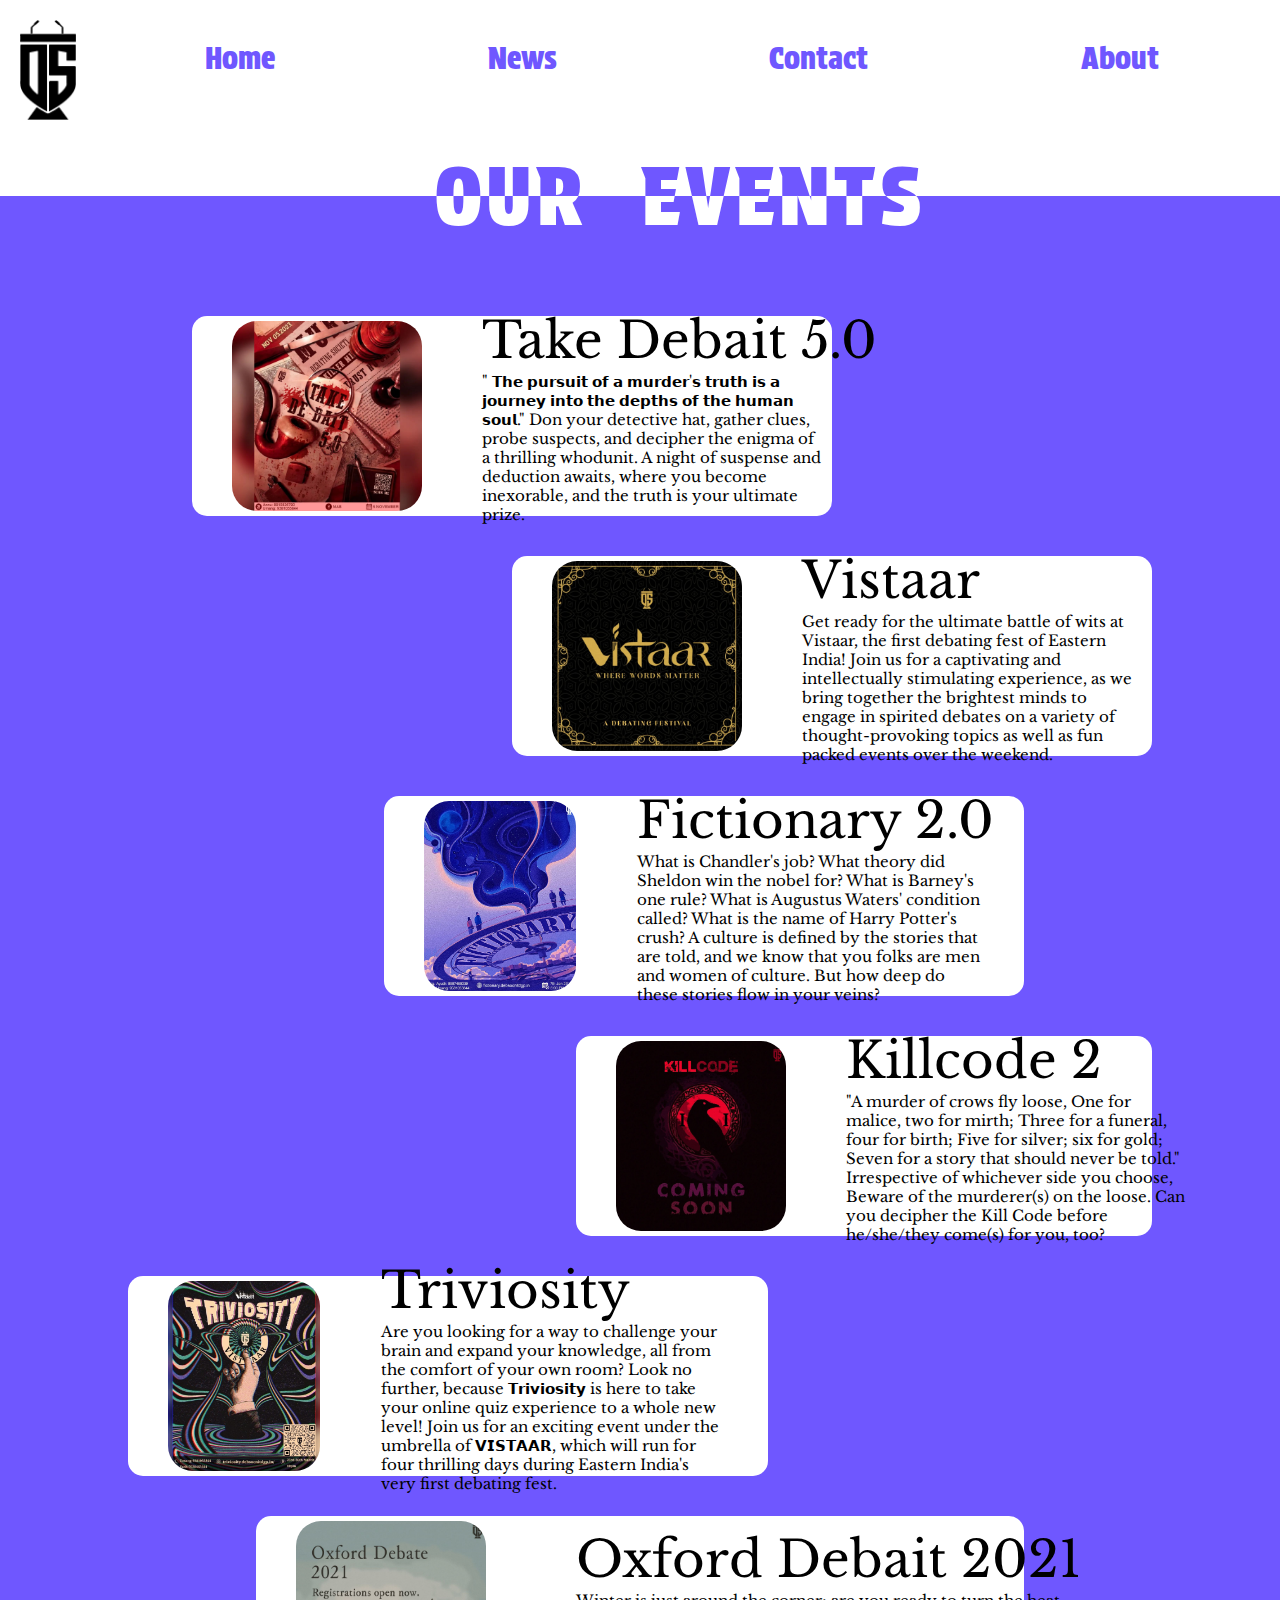
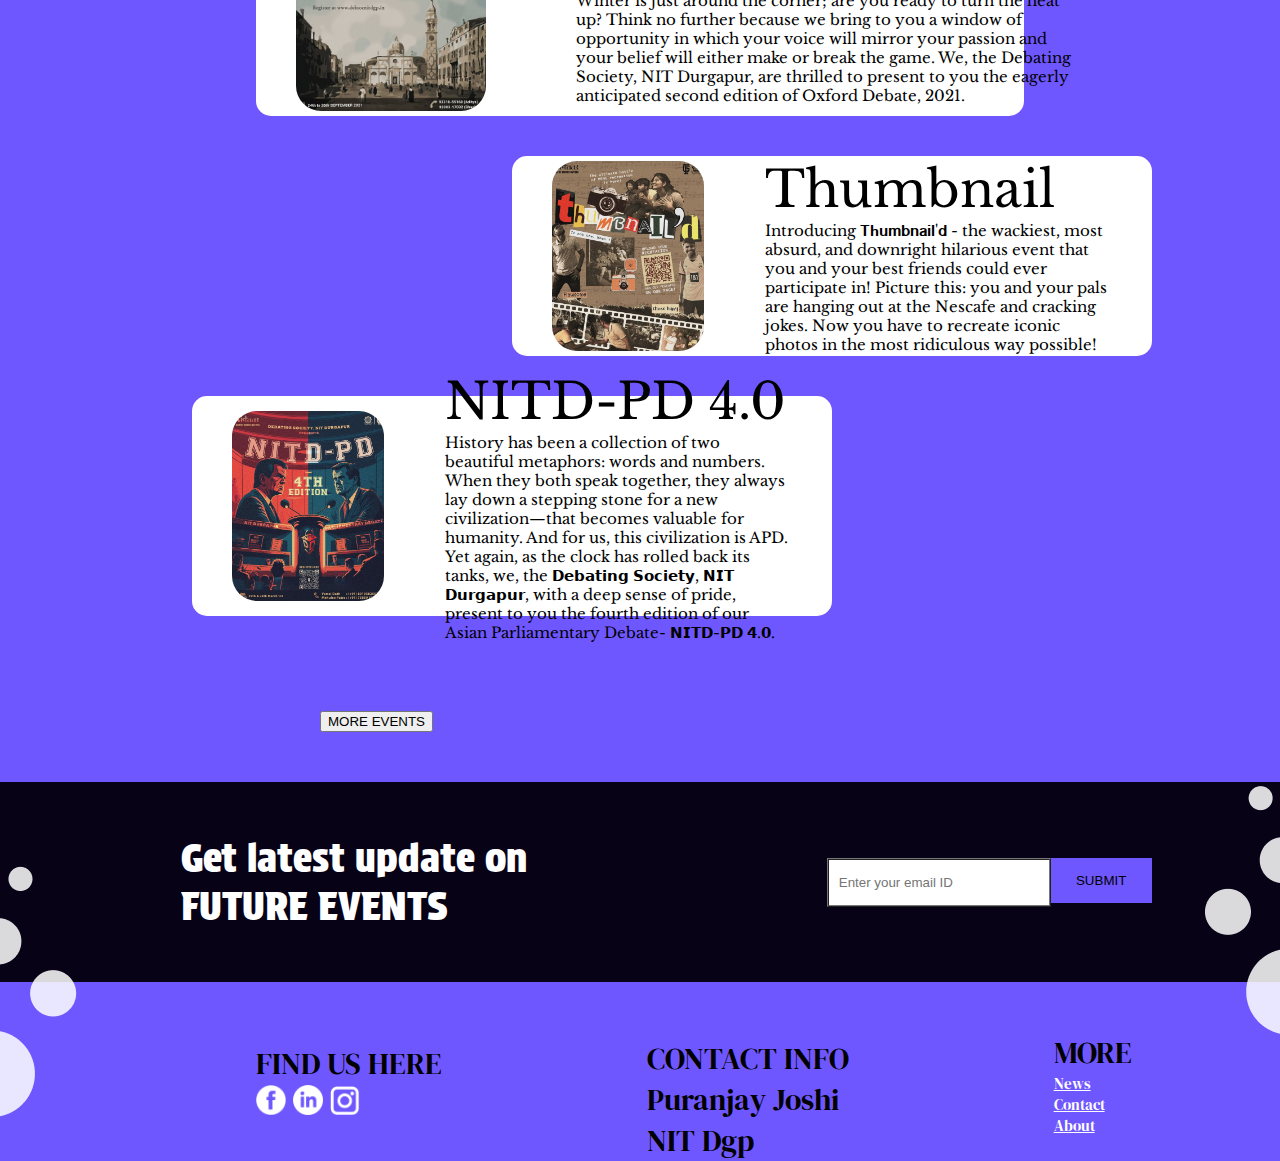
<file: index.html>
<!DOCTYPE html> 
<html>
    <head>
        <title>Debate Society</title>

        <link rel="stylesheet" href="debsoc.css" />
    </head>
    <body>
        <header id="main-header">
            <img src="DEBSOClogo.png">
        </header>
        <div class="topnav">
            <a class="active" href="#home">Home</a>
            <a href="#news">News</a>
            <a href="#contact">Contact</a>
            <a href="#about">About</a>
        </div>

        <br><br><br><br>
        <div class="division">
            <span class="half-color" attribute="O">O</span>
            <span class="half-color" attribute="U">U</span>
            <span class="half-color" attribute="R">R</span>
            <div class="space"></div>
            <span class="half-color" attribute="E">E</span>
            <span class="half-color" attribute="V">V</span>
            <span class="half-color" attribute="E">E</span>
            <span class="half-color" attribute="N">N</span>
            <span class="half-color" attribute="T">T</span>
            <span class="half-color" attribute="S">S</span>
        </div>
        <div class="events-list">
            <br><br><br><br><br><br>
            <div class="event-1" id="event1"> 
                <div class="event-2">
                    <div class="event-img">
                        <img src="event1.jpg" id="collapsible1">
                    </div>
                    <div class="event-text" id="collapse-text1">    
                        <div class="event-title">
                            Take Debait 5.0 
                        </div>
                        <div class="event-desc">
                            " 𝗧𝗵𝗲 𝗽𝘂𝗿𝘀𝘂𝗶𝘁 𝗼𝗳 𝗮 𝗺𝘂𝗿𝗱𝗲𝗿'𝘀 𝘁𝗿𝘂𝘁𝗵 𝗶𝘀 𝗮 𝗷𝗼𝘂𝗿𝗻𝗲𝘆 𝗶𝗻𝘁𝗼 𝘁𝗵𝗲 𝗱𝗲𝗽𝘁𝗵𝘀 𝗼𝗳 𝘁𝗵𝗲 𝗵𝘂𝗺𝗮𝗻 𝘀𝗼𝘂𝗹." Don your detective hat, gather clues, probe suspects, and decipher the enigma of a thrilling whodunit. A night of suspense and deduction awaits, where you become inexorable, and the truth is your ultimate prize.
                        </div>
                    </div>
                </div>
            </div>

            <br><br>

            <div class="event-1" id="event2">
                <div class="event-2">
                    <div class="event-img">
                        <img src="event2.jpg" id="collapsible2">
                    </div>
                    <div class="event-text" id="collapse-text2">    
                        <div class="event-title">
                            Vistaar 
                        </div>
                        <div class="event-desc">
                            Get ready for the ultimate battle of wits at Vistaar, the first debating fest of Eastern India! Join us for a captivating and intellectually stimulating experience, as we bring together the brightest minds to engage in spirited debates on a variety of thought-provoking topics as well as fun packed events over the weekend. 
                        </div>
                    </div>
                </div>
            </div>

            <br><br>

            <div class="event-1" id="event3">
                <div class="event-2">
                    <div class="event-img">
                        <img src="event3.jpg" id="collapsible3">
                    </div>
                    <div class="event-text" id="collapse-text3">    
                        <div class="event-title">
                            Fictionary 2.0 
                        </div>
                        <div class="event-desc">
                            What is Chandler's job? What theory did Sheldon win the nobel for? What is Barney's one rule? What is Augustus Waters' condition called? What is the name of Harry Potter's crush? A culture is defined by the stories that are told, and we know that you folks are men and women of culture. But how deep do these stories flow in your veins? 
                        </div>
                    </div>
                </div>
            </div>

            <br><br>

            <div class="event-1" id="event4">
                <div class="event-2">
                    <div class="event-img">
                        <img src="event4.jpg" id="collapsible4">
                    </div>
                    <div class="event-text" id="collapse-text4">    
                        <div class="event-title">
                            Killcode 2
                        </div>
                        <div class="event-desc">
                            "A murder of crows fly loose, One for malice, two for mirth; Three for a funeral, four for birth; Five for silver; six for gold; Seven for a story that should never be told."  Irrespective of whichever side you choose, Beware of the murderer(s) on the loose. Can you decipher the Kill Code before he/she/they come(s) for you, too?
                        </div>
                    </div>
                </div>
            </div>

            <br><br>

            <div class="event-1" id="event5">
                <div class="event-2">
                    <div class="event-img">
                        <img src="event5.jpg" id="collapsible5">
                    </div>
                    <div class="event-text" id="collapse-text5">    
                        <div class="event-title">
                            Triviosity 
                        </div>
                        <div class="event-desc">
                            Are you looking for a way to challenge your brain and expand your knowledge, all from the comfort of your own room? Look no further, because 𝗧𝗿𝗶𝘃𝗶𝗼𝘀𝗶𝘁𝘆 is here to take your online quiz experience to a whole new level! Join us for an exciting event under the umbrella of 𝗩𝗜𝗦𝗧𝗔𝗔𝗥, which will run for four thrilling days during Eastern India's very first debating fest.
                        </div>
                    </div>
                </div>
            </div>

            <br><br>

            <div class="event-1" id="event6">
                <div class="event-2">
                    <div class="event-img">
                        <img src="event6.jpg" id="collapsible6">
                    </div>
                    <div class="event-text" id="collapse-text6">    
                        <div class="event-title" id="event6-title">
                            Oxford Debait 2021 
                        </div>
                        <div class="event-desc">
                            Winter is just around the corner; are you ready to turn the heat up? Think no further because we bring to you a window of opportunity in which your voice will mirror your passion and your belief will either make or break the game. We, the Debating Society, NIT Durgapur, are thrilled to present to you the eagerly anticipated second edition of Oxford Debate, 2021. 
                        </div>
                    </div>
                </div>
            </div>

            <br><br>

            <div class="event-1" id="event7">
                <div class="event-2">
                    <div class="event-img">
                        <img src="event7.jpg" id="collapsible7">
                    </div>
                    <div class="event-text" id="collapse-text7">    
                        <div class="event-title">
                            Thumbnail 
                        </div>
                        <div class="event-desc">
                            Introducing 𝐓𝐡𝐮𝐦𝐛𝐧𝐚𝐢𝐥'𝐝 - the wackiest, most absurd, and downright hilarious event that you and your best friends could ever participate in! Picture this: you and your pals are hanging out at the Nescafe and cracking jokes. Now you have to recreate iconic photos in the most ridiculous way possible! 
                        </div>
                    </div>
                </div>
            </div>

            <br><br>

            <div class="event-1" id="event8">
                <div class="event-2" id="event8-2">
                    <div class="event-img">
                        <img src="event8.jpg" id="collapsible8">
                    </div>
                    <div class="event-text" id="collapse-text8">    
                        <div class="event-title">
                            NITD-PD 4.0
                        </div>
                        <div class="event-desc">
                            History has been a collection of two beautiful metaphors: words and numbers. When they both speak together, they always lay down a stepping stone for a new civilization—that becomes valuable for humanity. And for us, this civilization is APD. Yet again, as the clock has rolled back its tanks, we, the 𝗗𝗲𝗯𝗮𝘁𝗶𝗻𝗴 𝗦𝗼𝗰𝗶𝗲𝘁𝘆, 𝗡𝗜𝗧 𝗗𝘂𝗿𝗴𝗮𝗽𝘂𝗿, with a deep sense of pride, present to you the fourth edition of our Asian Parliamentary Debate- 𝗡𝗜𝗧𝗗-𝗣𝗗 𝟰.𝟬.
                        </div>
                    </div>
                </div>
            </div>

            <br><br>

            <div class="more-events">
                <button>MORE EVENTS</button>
            </div>

            <br><br>
        
        </div>      
        <div class="footer-future">
            <div class="footer-left">
                <img src="leftBubbles.png">
            </div>
            <div class="footer-text">
                <div class="footer-text-left">
                    Get latest update on
                    <br />
                    FUTURE EVENTS
                </div>
                <div class="footer-text-right">
                    <div>
                        <input name="email" placeholder="Enter your email ID" value="">
                    </div>
                    <div>
                        <button>SUBMIT</button>
                    </div>
                </div>
            </div>
            <div class="footer-right">
                <img src="rightBubbles.png">
            </div>
        </div>
        <div class="footer-info">
            <div class="social-media">
                FIND US HERE<br>
                <img src="facebook.png">
                <img src="linkedin.png">
                <img src="insta.png">

            </div>
            <div class="contact-info">
                CONTACT INFO<br>
                Puranjay Joshi<br>
                NIT Dgp
            </div>
            <div class="More">
                MORE<br>
                <div class="more-links">
                    <a href="#news">News</a><br>
                    <a href="#contact">Contact</a><br>
                    <a href="#about">About</a>
                </div>
            </div>
        </div>
        <script src="debsoc.js"></script>
    </body>
</html>
</file>
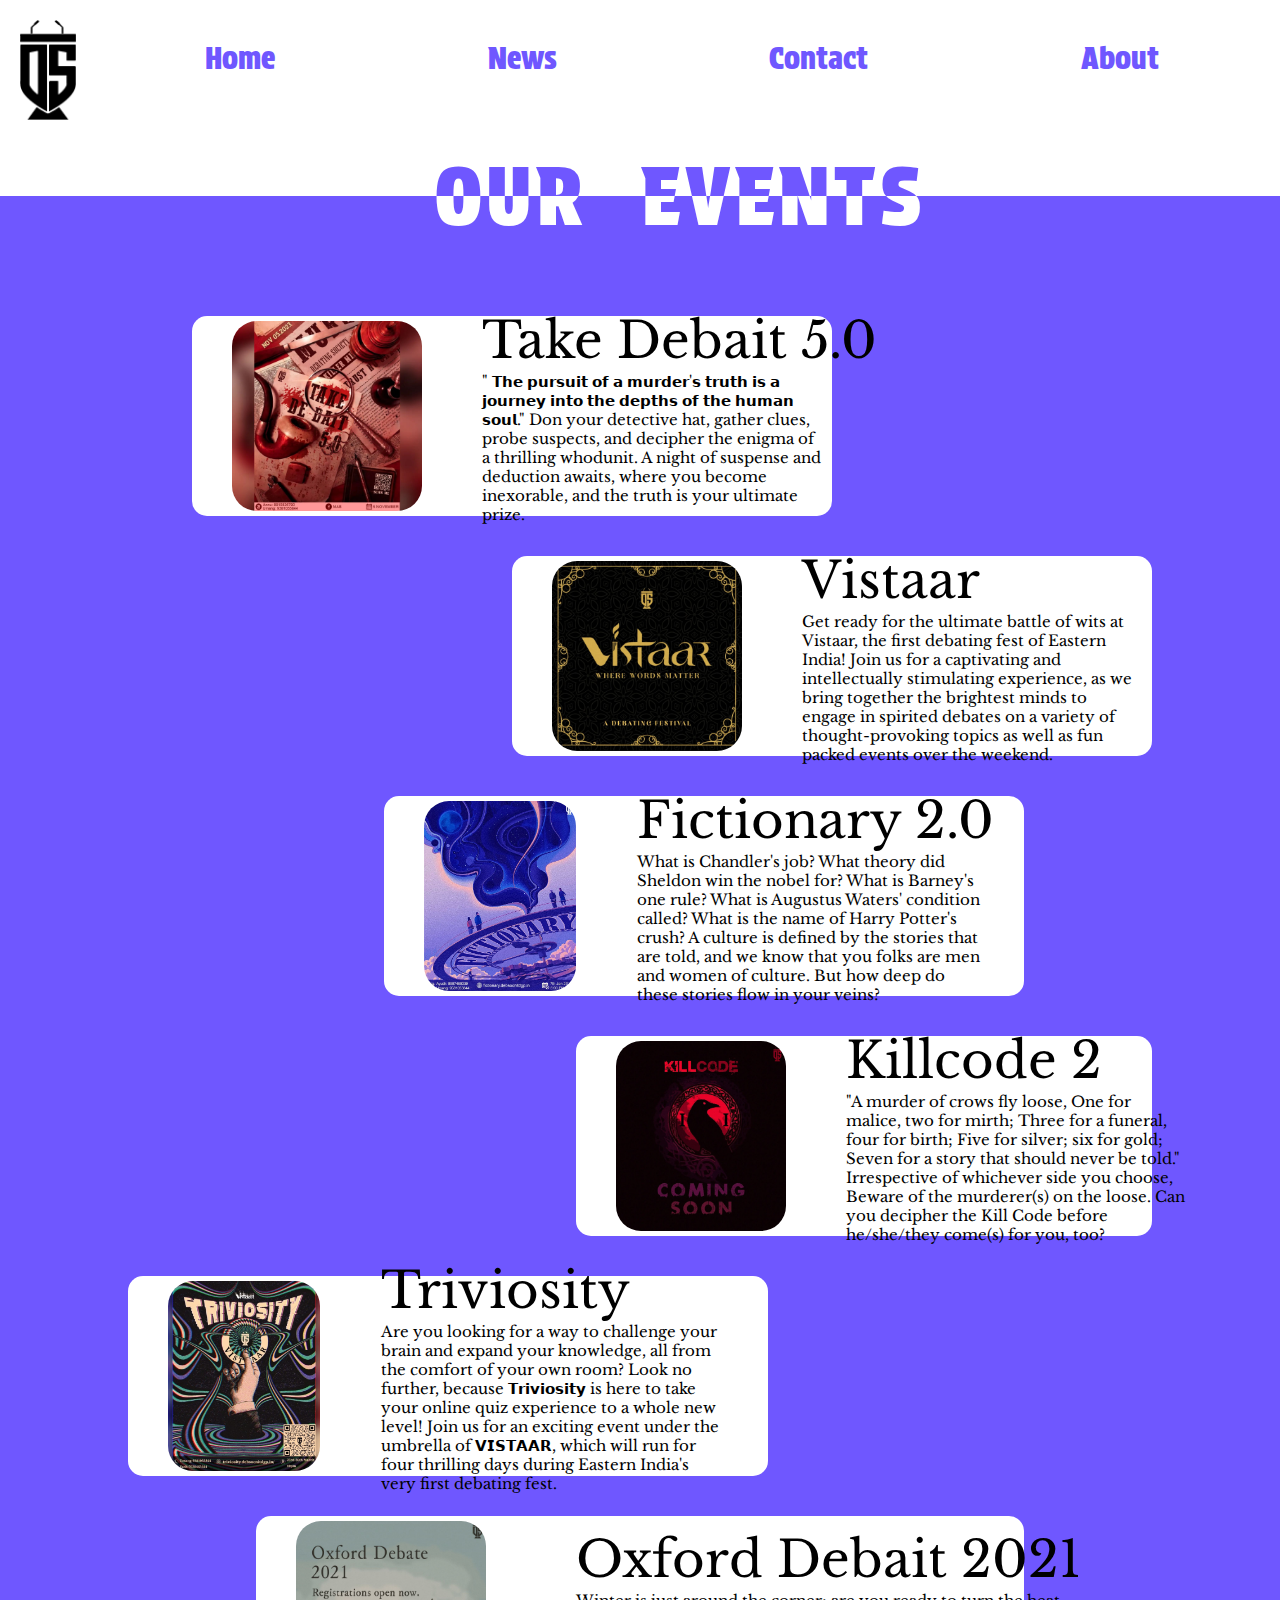
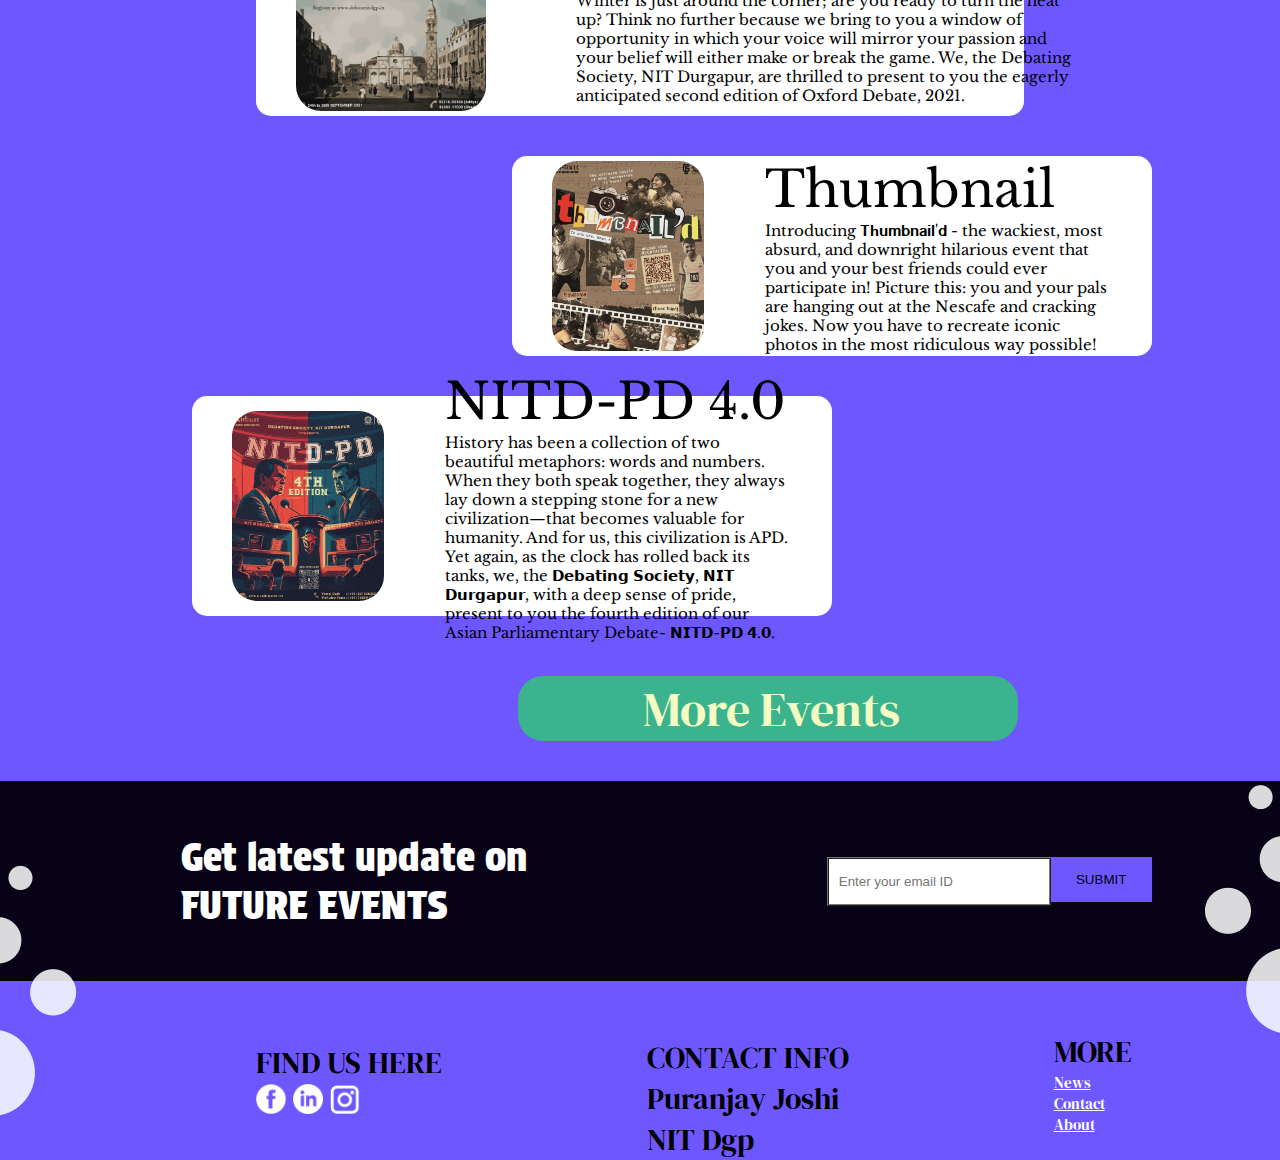
<file: debsoc.html>
<!DOCTYPE html> 
<html>
    <head>
        <title>Debate Society</title>

        <link rel="stylesheet" href="debsoc.css" />
    </head>
    <body>
        <header id="main-header">
            <img src="DEBSOClogo.png">
        </header>
        <div class="topnav">
            <a class="active" href="#home">Home</a>
            <a href="#news">News</a>
            <a href="#contact">Contact</a>
            <a href="#about">About</a>
        </div>

        <br><br><br><br>
        <div class="division">
            <span class="half-color" attribute="O">O</span>
            <span class="half-color" attribute="U">U</span>
            <span class="half-color" attribute="R">R</span>
            <div class="space"></div>
            <span class="half-color" attribute="E">E</span>
            <span class="half-color" attribute="V">V</span>
            <span class="half-color" attribute="E">E</span>
            <span class="half-color" attribute="N">N</span>
            <span class="half-color" attribute="T">T</span>
            <span class="half-color" attribute="S">S</span>
        </div>
        <div class="events-list">
            <br><br><br><br><br><br>
            <div class="event-1">
                <div class="event-2">
                    <div class="event-img">
                        <img src="event1.jpg">
                    </div>
                    <div class="event-text">    
                        <div class="event-title">
                            Take Debait 5.0 
                        </div>
                        <div class="event-desc">
                            " 𝗧𝗵𝗲 𝗽𝘂𝗿𝘀𝘂𝗶𝘁 𝗼𝗳 𝗮 𝗺𝘂𝗿𝗱𝗲𝗿'𝘀 𝘁𝗿𝘂𝘁𝗵 𝗶𝘀 𝗮 𝗷𝗼𝘂𝗿𝗻𝗲𝘆 𝗶𝗻𝘁𝗼 𝘁𝗵𝗲 𝗱𝗲𝗽𝘁𝗵𝘀 𝗼𝗳 𝘁𝗵𝗲 𝗵𝘂𝗺𝗮𝗻 𝘀𝗼𝘂𝗹." Don your detective hat, gather clues, probe suspects, and decipher the enigma of a thrilling whodunit. A night of suspense and deduction awaits, where you become inexorable, and the truth is your ultimate prize.
                        </div>
                    </div>
                </div>
            </div>

            <br><br>

            <div class="event-1" id="event2">
                <div class="event-2">
                    <div class="event-img">
                        <img src="event2.jpg">
                    </div>
                    <div class="event-text">    
                        <div class="event-title">
                            Vistaar 
                        </div>
                        <div class="event-desc">
                            Get ready for the ultimate battle of wits at Vistaar, the first debating fest of Eastern India! Join us for a captivating and intellectually stimulating experience, as we bring together the brightest minds to engage in spirited debates on a variety of thought-provoking topics as well as fun packed events over the weekend. 
                        </div>
                    </div>
                </div>
            </div>

            <br><br>

            <div class="event-1" id="event3">
                <div class="event-2">
                    <div class="event-img">
                        <img src="event3.jpg">
                    </div>
                    <div class="event-text">    
                        <div class="event-title">
                            Fictionary 2.0 
                        </div>
                        <div class="event-desc">
                            What is Chandler's job? What theory did Sheldon win the nobel for? What is Barney's one rule? What is Augustus Waters' condition called? What is the name of Harry Potter's crush? A culture is defined by the stories that are told, and we know that you folks are men and women of culture. But how deep do these stories flow in your veins? 
                        </div>
                    </div>
                </div>
            </div>

            <br><br>

            <div class="event-1" id="event4">
                <div class="event-2">
                    <div class="event-img">
                        <img src="event4.jpg">
                    </div>
                    <div class="event-text">    
                        <div class="event-title">
                            Killcode 2
                        </div>
                        <div class="event-desc">
                            "A murder of crows fly loose, One for malice, two for mirth; Three for a funeral, four for birth; Five for silver; six for gold; Seven for a story that should never be told."  Irrespective of whichever side you choose, Beware of the murderer(s) on the loose. Can you decipher the Kill Code before he/she/they come(s) for you, too?
                        </div>
                    </div>
                </div>
            </div>

            <br><br>

            <div class="event-1" id="event5">
                <div class="event-2">
                    <div class="event-img">
                        <img src="event5.jpg">
                    </div>
                    <div class="event-text">    
                        <div class="event-title">
                            Triviosity 
                        </div>
                        <div class="event-desc">
                            Are you looking for a way to challenge your brain and expand your knowledge, all from the comfort of your own room? Look no further, because 𝗧𝗿𝗶𝘃𝗶𝗼𝘀𝗶𝘁𝘆 is here to take your online quiz experience to a whole new level! Join us for an exciting event under the umbrella of 𝗩𝗜𝗦𝗧𝗔𝗔𝗥, which will run for four thrilling days during Eastern India's very first debating fest.
                        </div>
                    </div>
                </div>
            </div>

            <br><br>

            <div class="event-1" id="event6">
                <div class="event-2">
                    <div class="event-img">
                        <img src="event6.jpg">
                    </div>
                    <div class="event-text">    
                        <div class="event-title" id="event6-title">
                            Oxford Debait 2021 
                        </div>
                        <div class="event-desc">
                            Winter is just around the corner; are you ready to turn the heat up? Think no further because we bring to you a window of opportunity in which your voice will mirror your passion and your belief will either make or break the game. We, the Debating Society, NIT Durgapur, are thrilled to present to you the eagerly anticipated second edition of Oxford Debate, 2021. 
                        </div>
                    </div>
                </div>
            </div>

            <br><br>

            <div class="event-1" id="event7">
                <div class="event-2">
                    <div class="event-img">
                        <img src="event7.jpg">
                    </div>
                    <div class="event-text">    
                        <div class="event-title">
                            Thumbnail 
                        </div>
                        <div class="event-desc">
                            Introducing 𝐓𝐡𝐮𝐦𝐛𝐧𝐚𝐢𝐥'𝐝 - the wackiest, most absurd, and downright hilarious event that you and your best friends could ever participate in! Picture this: you and your pals are hanging out at the Nescafe and cracking jokes. Now you have to recreate iconic photos in the most ridiculous way possible! 
                        </div>
                    </div>
                </div>
            </div>

            <br><br>

            <div class="event-1" id="event8">
                <div class="event-2" id="event8-2">
                    <div class="event-img">
                        <img src="event8.jpg">
                    </div>
                    <div class="event-text">    
                        <div class="event-title">
                            NITD-PD 4.0
                        </div>
                        <div class="event-desc">
                            History has been a collection of two beautiful metaphors: words and numbers. When they both speak together, they always lay down a stepping stone for a new civilization—that becomes valuable for humanity. And for us, this civilization is APD. Yet again, as the clock has rolled back its tanks, we, the 𝗗𝗲𝗯𝗮𝘁𝗶𝗻𝗴 𝗦𝗼𝗰𝗶𝗲𝘁𝘆, 𝗡𝗜𝗧 𝗗𝘂𝗿𝗴𝗮𝗽𝘂𝗿, with a deep sense of pride, present to you the fourth edition of our Asian Parliamentary Debate- 𝗡𝗜𝗧𝗗-𝗣𝗗 𝟰.𝟬.
                        </div>
                    </div>
                </div>
            </div>

            <br><br>

            <div class="events-button">
                <div class="more-events">
                    More Events
                </div>
            </div>

            <br><br>
        
        </div>      
        <div class="footer-future">
            <div class="footer-left">
                <img src="leftBubbles.png">
            </div>
            <div class="footer-text">
                <div class="footer-text-left">
                    Get latest update on
                    <br />
                    FUTURE EVENTS
                </div>
                <div class="footer-text-right">
                    <div>
                        <input name="email" placeholder="Enter your email ID" value="">
                    </div>
                    <div>
                        <button>SUBMIT</button>
                    </div>
                </div>
            </div>
            <div class="footer-right">
                <img src="rightBubbles.png">
            </div>
        </div>
        <div class="footer-info">
            <div class="social-media">
                FIND US HERE<br>
                <img src="facebook.png">
                <img src="linkedin.png">
                <img src="insta.png">

            </div>
            <div class="contact-info">
                CONTACT INFO<br>
                Puranjay Joshi<br>
                NIT Dgp
            </div>
            <div class="More">
                MORE<br>
                <div class="more-links">
                    <a href="#news">News</a><br>
                    <a href="#contact">Contact</a><br>
                    <a href="#about">About</a>
                </div>
            </div>
        </div>
    </body>
</html>
</file>
<file: debsoc.css>
@import url('https://fonts.googleapis.com/css2?family=Protest+Strike&display=swap');
@import url('https://fonts.googleapis.com/css2?family=Libre+Baskerville&family=Montserrat:wght@200&display=swap');
@import url('https://fonts.googleapis.com/css2?family=DM+Serif+Display&display=swap');

body{
    margin: 0px;
}

#main-header{
    height: 20px;
    padding-left:20px;
    padding-top:20px;
}

#main-header img{
    height:100px;
}

.division{
    height: 48px;
    padding-left: 34%;
}

.space{
    width : 50px;
    display:inline-block;
}

.half-color {
	position:relative;
	font-size:80px;
	display:inline-block;
 	color:#fff;
 	font-family: 'Protest Strike';
}
.half-color:before{
	content: attr(attribute);
	color:#6f57ff;
	position:absolute;
	top:0;
	left:0;
	height:50%;
	overflow:hidden;

}

.topnav{
    background-color: #fff;
    align-items: center;
    font-family: 'Protest Strike';
    font-size: 30px;
}

.topnav a{
    padding-left: 16%;
    text-decoration: none;
    color: #6f57ff;
}

.topnav a:visited{
    text-decoration: none;
    color: #6f57ff;
}

.events-list{
    border:50px;
    background-color: #6f57ff;
    font-family: "Libre Baskerville";
}

.event-1{
    display:flex;
    width:50%;
    align-items: center;
    border:15px;
    margin-left: 15%;
    background-color: #fff;
    border-radius: 15px;
    height: 200px;
}

.event-2{
    display: flex;
    width: 90%;
    align-items: center;
    margin-left: 20px;
    height:200px;
}

.event-img{
    background-color: #fff;
    color: #000;
    display:flex;
    border-right: 15%;
}

.event-img img{
    margin-left: 20px;
    height: 190px;
    border-radius: 25px;
}

.event-text{
    display: grid;
}

.event-title{
    font-size: 50px;
    padding-left: 15%;
    width: 400px;
}

.event-desc{
    padding-left: 15%;
    font-size: 15px;
}

#event2{
    margin-left:40%;
}

#event3{
    margin-left:30%;
}

#event4{
    margin-left:45%;
    width:45%;
}

#event5{
    margin-left:10%;

}

#event6{
    margin-left:20%;
    width:60%;
}

#event7{
    margin-left: 40%;
}

#event8{
    margin-left: 15%;
    height:220px;
}


#event6-title{
    width:600px;
}

.events-button{
    width:500px;
    background-color: #3bb38f;
    margin-left:518px;
    border-radius: 25px;
    height: 65px;
}

.more-events{
    width: 60%;
    margin-left:25%;
    margin-top:20px;
    font-family: "DM Serif Display";
    font-size:48px;
    color:#F6FDC3;
}

.footer-left{
    padding-top:80px;
}

.footer-future{
    background-color: #080217;
    display: flex;
    font-family: 'Protest Strike';
    height: 200px;
}

.footer-text{
    display: flex;
    color: #fff;
    align-items: center;
    margin: 0 auto;
}

.footer-text-left{
    display:flex;
    justify-content: flex-end;
    width: 50%;
    padding-right: 300px;
    font-size: 40px;
}

.footer-text-right{
    display: flex;
}

.footer-text-right input{
    border-style: ridge;
    width: 200px;
    outline: none;
    padding: 10px;
    height: 25px;
}

.footer-text-right button{
    display: inline-block;
    background-color: #6f57ff;
    border: transparent;
    height: 45px;
    padding: 50%;
    padding-bottom: 50%;
    padding-top: 30%;
    align-content: center;
}

.footer-info{
    background-color: #6f57ff;
    display:flex;
    align-items: center;
    padding-left: 20%;
    padding-top:2%;
    font-family: "DM Serif Display";
    font-size:30px;
}

.social-media img{
    width:30px;
}

.contact-info{
    padding-top:30px;
    padding-left: 20%;
    padding-right: 20%;
}


.more-links{
    font-size:15px;
    text-decoration: none;
}

.more-links a{
    color: #fff;
}
</file>
